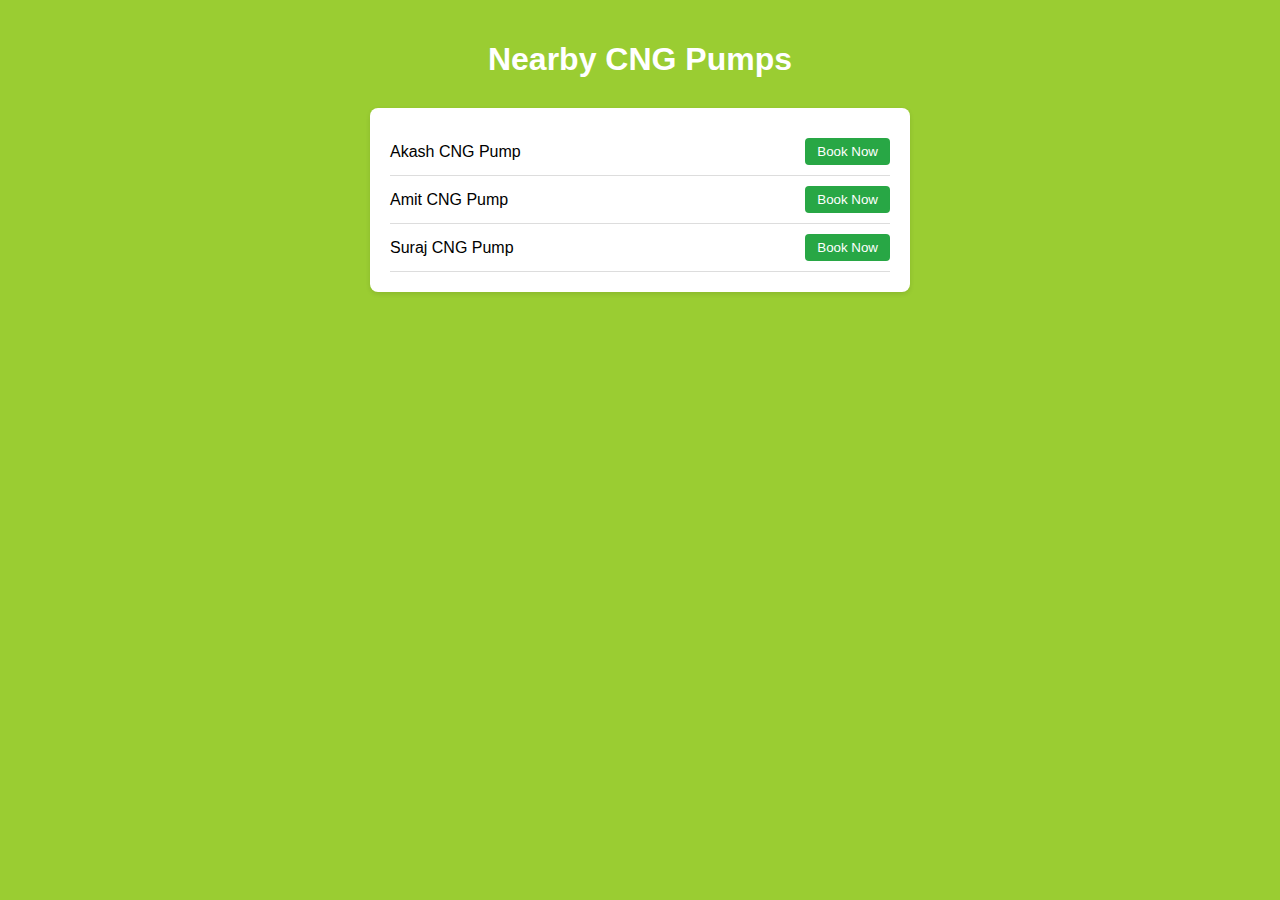
<file: booking.html>
<!DOCTYPE html>
<html>
<head>
  <title>CNG Pump List</title>
  <meta name="viewport" content="width=device-width, initial-scale=1.0" />
  <style>
    body {
      font-family: Arial, sans-serif;
      background-color: #9ACD32; /* YellowGreen */
      margin: 0;
      padding: 20px;
      text-align: center;
    }

    h1 {
      margin-bottom: 30px;
      color: #fff;
    }

    #pumpList {
      max-width: 500px;
      margin: auto;
      text-align: left;
      background-color: #fff;
      padding: 20px;
      border-radius: 8px;
      box-shadow: 0 2px 5px rgba(0,0,0,0.1);
    }

    .pump-item {
      display: flex;
      justify-content: space-between;
      align-items: center;
      padding: 10px 0;
      border-bottom: 1px solid #ddd;
    }

    .book-btn {
      background-color: #28a745;
      color: white;
      border: none;
      padding: 6px 12px;
      cursor: pointer;
      border-radius: 4px;
    }

    .book-btn:hover {
      background-color: #218838;
    }
  </style>
</head>
<body>

  <h1>Nearby CNG Pumps</h1>

  <div id="pumpList">
    <!-- Pump list will be added by JavaScript -->
  </div>

  <script>
    const pumps = [
      { name: "Akash CNG Pump" },
      { name: "Amit CNG Pump" },
      { name: "Suraj CNG Pump" }
    ];

    const listContainer = document.getElementById("pumpList");

    pumps.forEach(pump => {
      const item = document.createElement("div");
      item.className = "pump-item";

      const nameSpan = document.createElement("span");
      nameSpan.textContent = pump.name;

      const btn = document.createElement("button");
      btn.className = "book-btn";
      btn.textContent = "Book Now";
      btn.onclick = () => {
        window.location.href = "booking1.html";
      };

      item.appendChild(nameSpan);
      item.appendChild(btn);
      listContainer.appendChild(item);
    });
  </script>

</body>
</html>
</file>
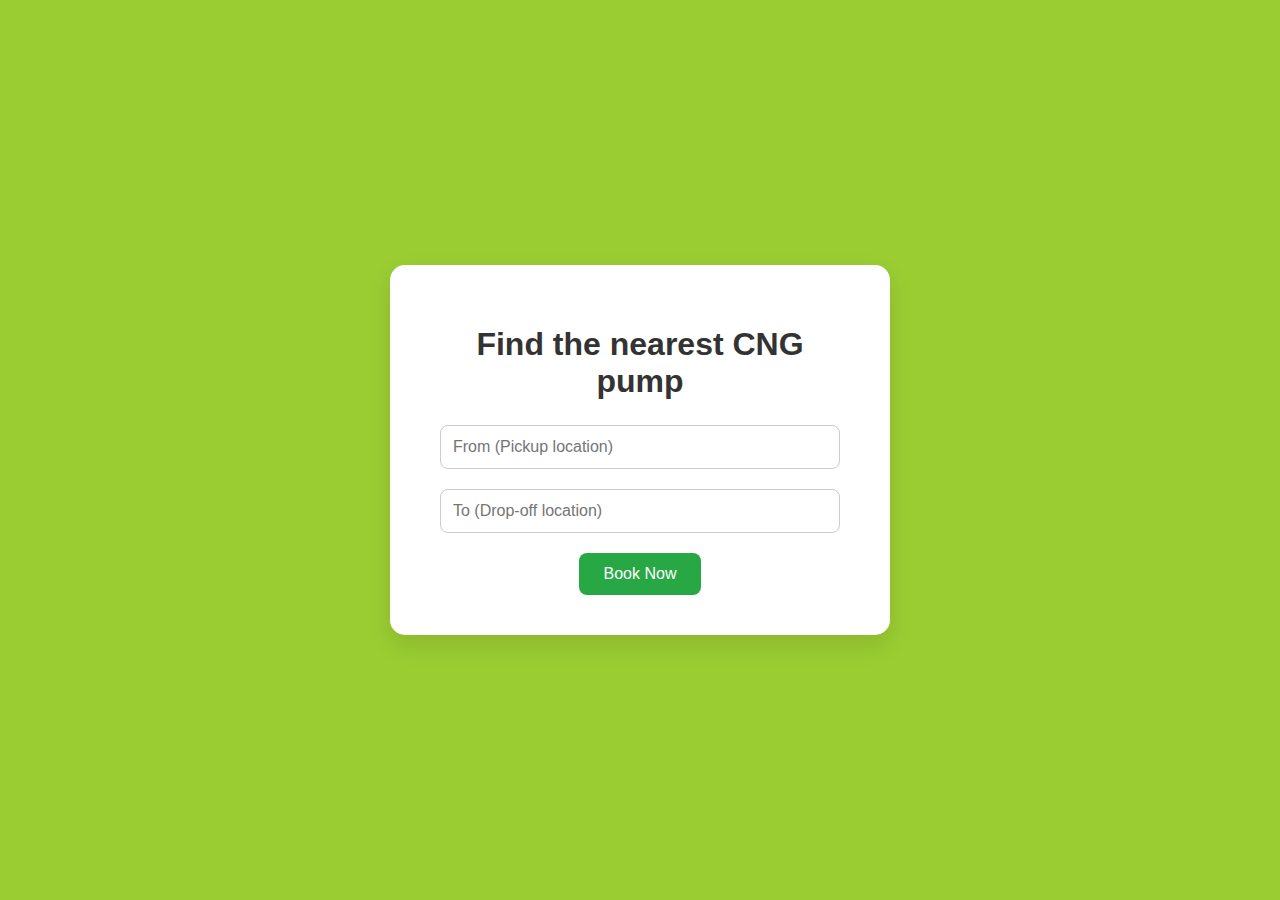
<file: booking01.html>
<!DOCTYPE html>
<html lang="en">
<head>
  <meta charset="UTF-8" />
  <meta name="viewport" content="width=device-width, initial-scale=1.0"/>
  <title>Location Booking</title>
  <style>
    body {
      margin: 0;
      font-family: 'Segoe UI', Tahoma, Geneva, Verdana, sans-serif;
      background-color: #9ACD32; /* YellowGreen background */
      height: 100vh;
      display: flex;
      align-items: center;
      justify-content: center;
    }

    .container {
      background: white;
      padding: 40px 50px;
      border-radius: 15px;
      box-shadow: 0 10px 25px rgba(0, 0, 0, 0.1);
      text-align: center;
      width: 90%;
      max-width: 400px;
    }

    h1 {
      margin-bottom: 25px;
      color: #333;
    }

    input[type="text"] {
      width: 100%;
      padding: 12px;
      font-size: 16px;
      border: 1px solid #ccc;
      border-radius: 8px;
      box-sizing: border-box;
      margin-bottom: 20px;
    }

    .btn {
      padding: 12px 25px;
      font-size: 16px;
      background-color: #28a745;
      color: white;
      border: none;
      border-radius: 8px;
      cursor: pointer;
      transition: background-color 0.3s ease;
    }

    .btn:hover {
      background-color: #218838;
    }
  </style>
</head>
<body>

  <div class="container">
    <h1>Find the nearest CNG pump</h1>

    <input type="text" placeholder="From (Pickup location)" id="fromLocation" />
    <input type="text" placeholder="To (Drop-off location)" id="toLocation" />
    <button class="btn" onclick="goToBooking()">Book Now</button>
  </div>

  <script>
    function goToBooking() {
      const from = document.getElementById("fromLocation").value.trim();
      const to = document.getElementById("toLocation").value.trim();

      if (from === "" || to === "") {
        alert("Please fill in both locations before booking.");
      } else {
        sessionStorage.setItem("fromLocation", from);
        sessionStorage.setItem("toLocation", to);
        window.location.href = "booking.html";
      }
    }
  </script>

</body>
</html>
</file>
